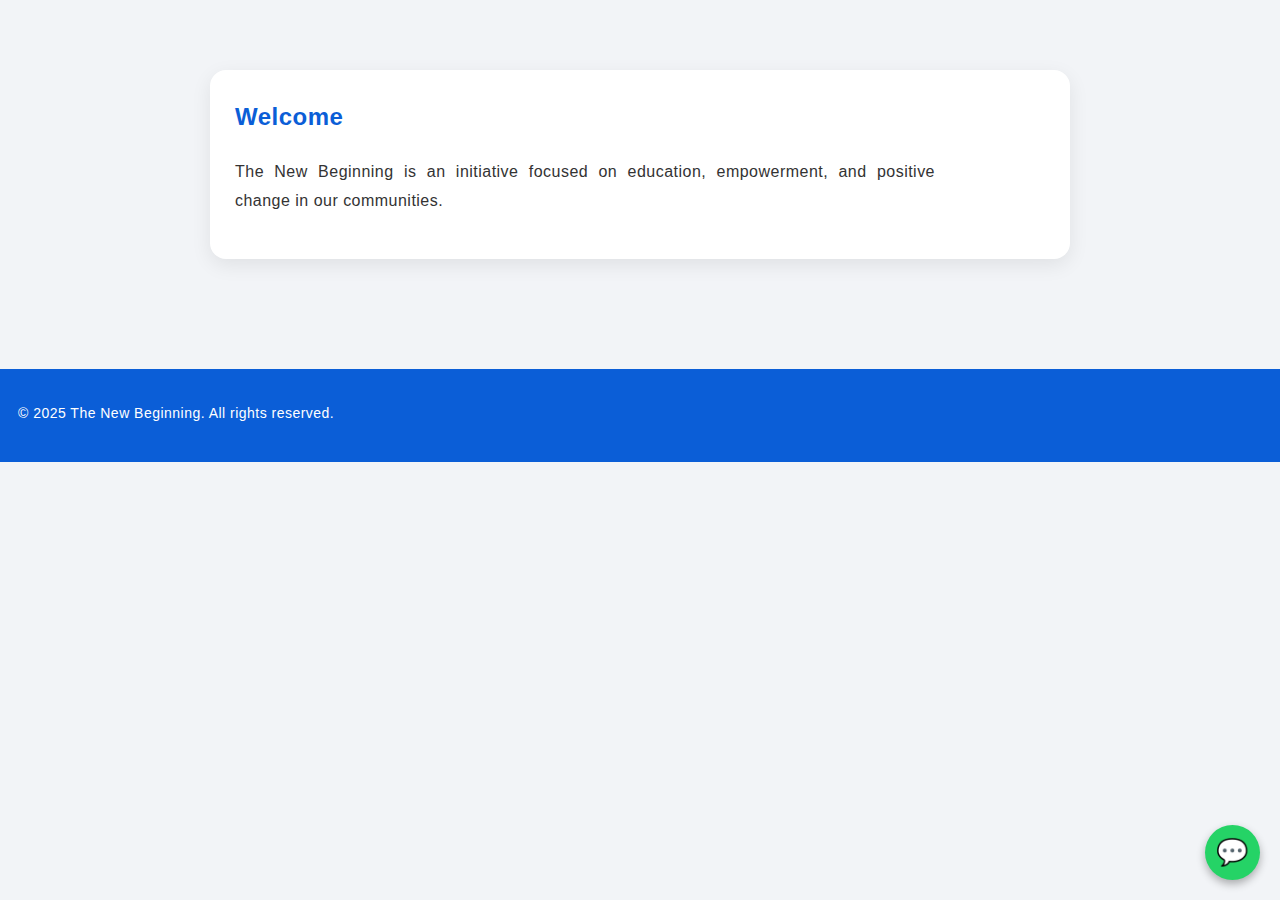
<file: index.html>
<!DOCTYPE html>
<html lang="en">
<head>
  <meta charset="UTF-8">
  <title>The New Beginning</title>
  <meta name="viewport" content="width=device-width, initial-scale=1.0">
  <link rel="stylesheet" href="css/style.css">
</head>

<body>

<head>
    <meta charset="UTF-8">
    <title>The New Beginning</title>

    <!-- Mobile responsiveness -->
    <meta name="viewport" content="width=device-width, initial-scale=1.0">

    <!-- Google Font -->
    <link href="https://fonts.googleapis.com/css2?family=Lato:wght@300;400;700&display=swap" rel="stylesheet">

    <!-- Main stylesheet -->
    <link rel="stylesheet" href="css/style.css">
</head>

<main class="content">
  <section>
    <h2>Welcome</h2>
    <p>
      The New Beginning is an initiative focused on education,
      empowerment, and positive change in our communities.
    </p>
  </section>
</main>

<footer class="site-footer">
  <p>© 2025 The New Beginning. All rights reserved.</p>
</footer>
<!-- WhatsApp Floating Button -->
<a
  href="https://wa.me/237677441880?text=Hello%20I%20would%20like%20to%20learn%20more%20about%20The%20New%20Beginning"
  class="whatsapp-float"
  target="_blank"
  aria-label="Chat with us on WhatsApp"
>
  💬
</a>
</body>
</html>
</file>
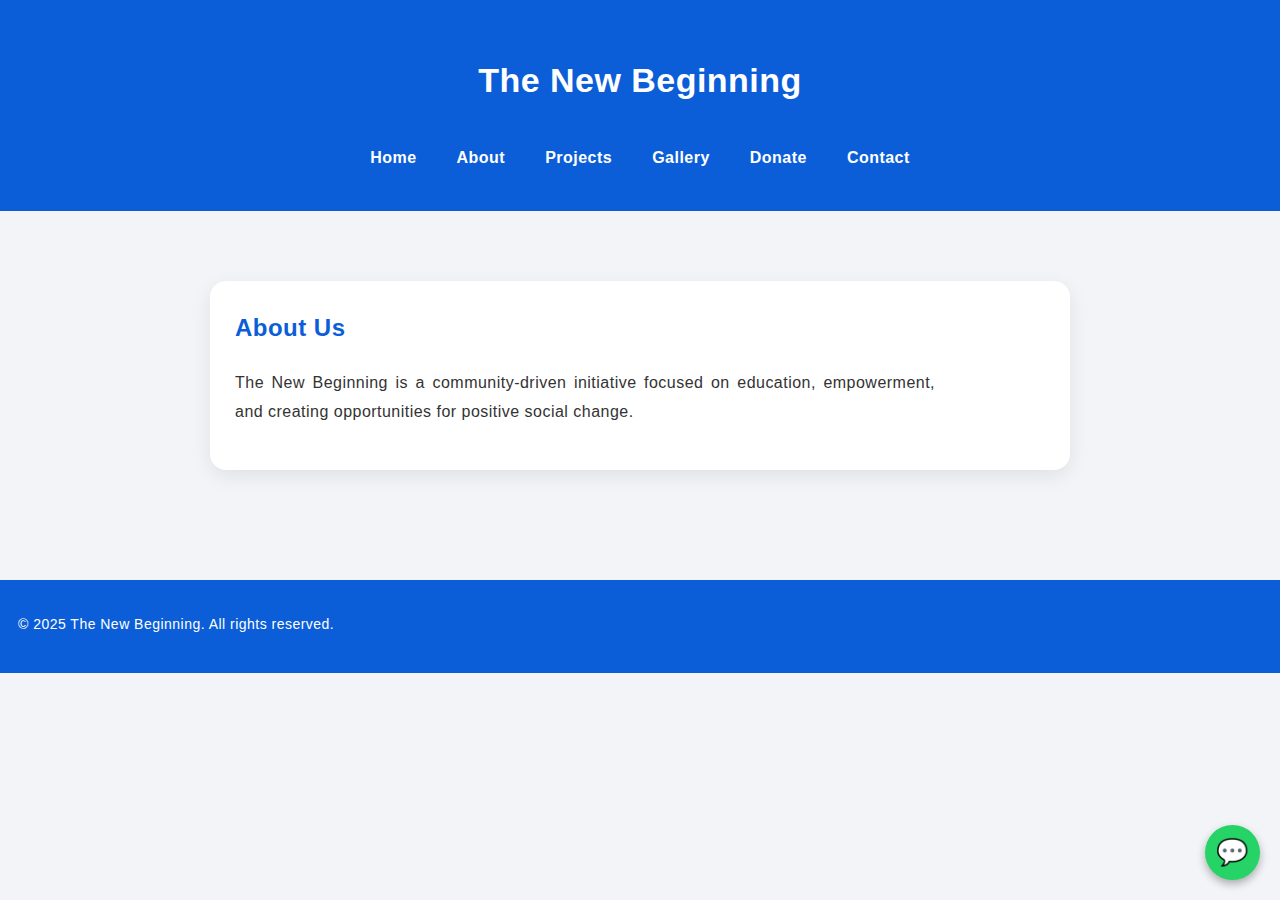
<file: about.html>
<!DOCTYPE html>
<html lang="en">
<head>
    <meta charset="UTF-8">
    <title>About | The New Beginning</title>

    <!-- Mobile responsiveness -->
    <meta name="viewport" content="width=device-width, initial-scale=1.0">

    <!-- Google Font -->
    <link href="https://fonts.googleapis.com/css2?family=Lato:wght@300;400;700&display=swap" rel="stylesheet">

    <!-- Main stylesheet -->
    <link rel="stylesheet" href="css/style.css">
</head>

<body>

<header class="site-header">
  <h1>The New Beginning</h1>

  <nav class="site-nav">
    <a href="index.html">Home</a>
    <a href="about.html">About</a>
    <a href="projects.html">Projects</a>
    <a href="gallery.html">Gallery</a>
    <a href="donate.html">Donate</a>
    <a href="contact.html">Contact</a>
  </nav>
</header>

<main class="content">
  <section>
    <h2>About Us</h2>
<p>
  The New Beginning is a community-driven initiative focused on education,
  empowerment, and creating opportunities for positive social change.
</p>
  </section>
</main>

<footer class="site-footer">
  <p>© 2025 The New Beginning. All rights reserved.</p>
</footer>
<!-- WhatsApp Floating Button -->
<a
  href="https://wa.me/237677441880?text=Hello%20I%20would%20like%20to%20learn%20more%20about%20The%20New%20Beginning"
  class="whatsapp-float"
  target="_blank"
  aria-label="Chat with us on WhatsApp"
>
  💬
</a>
</body>
</html>
</file>
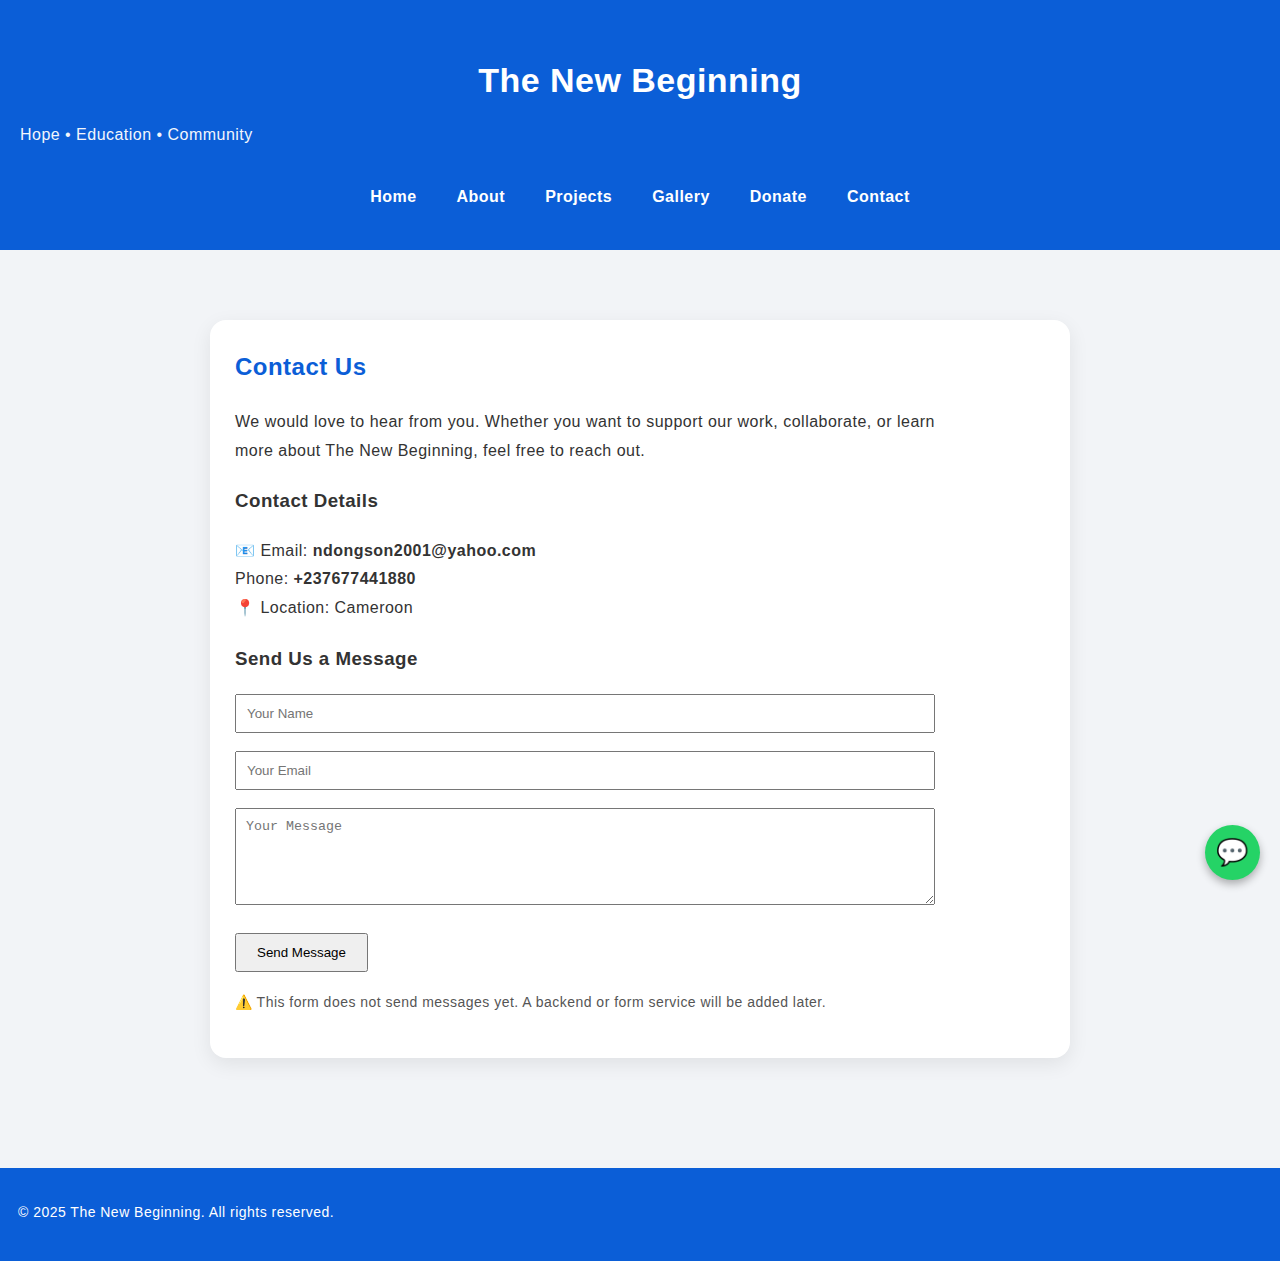
<file: contact.html>
<!DOCTYPE html>
<html lang="en">
<head>
  <meta charset="UTF-8">
  <title>Contact | The New Beginning</title>
  <meta name="viewport" content="width=device-width, initial-scale=1.0">
  <link rel="stylesheet" href="css/style.css">
</head>

<body>

<header class="site-header">
  <h1>The New Beginning</h1>
  <p>Hope • Education • Community</p>

  <nav class="site-nav">
    <a href="index.html">Home</a>
    <a href="about.html">About</a>
    <a href="projects.html">Projects</a>
    <a href="gallery.html">Gallery</a>
    <a href="donate.html">Donate</a>
    <a href="contact.html">Contact</a>
  </nav>
</header>

<main class="content">
  <section>
    <h2>Contact Us</h2>

    <p>
      We would love to hear from you.  
      Whether you want to support our work, collaborate, or learn more about
      The New Beginning, feel free to reach out.
    </p>

    <h3>Contact Details</h3>
    <p>
      📧 Email: <strong>ndongson2001@yahoo.com</strong><br>
      Phone: <strong>+237677441880</strong><br>
      📍 Location: Cameroon
    </p>

    <h3>Send Us a Message</h3>

    <!-- SIMPLE CONTACT FORM (static for now) -->
    <form>
      <p>
        <input type="text" placeholder="Your Name" style="width:100%; padding:10px;">
      </p>

      <p>
        <input type="email" placeholder="Your Email" style="width:100%; padding:10px;">
      </p>

      <p>
        <textarea placeholder="Your Message" rows="5" style="width:100%; padding:10px;"></textarea>
      </p>

      <p>
        <button type="submit" style="padding:10px 20px;">
          Send Message
        </button>
      </p>
    </form>

    <p style="font-size:14px; color:#555;">
      ⚠️ This form does not send messages yet.
      A backend or form service will be added later.
    </p>

  </section>
</main>

<footer class="site-footer">
  <p>© 2025 The New Beginning. All rights reserved.</p>
</footer>
<!-- WhatsApp Floating Button -->
<a
  href="https://wa.me/237677441880?text=Hello%20I%20would%20like%20to%20learn%20more%20about%20The%20New%20Beginning"
  class="whatsapp-float"
  target="_blank"
  aria-label="Chat with us on WhatsApp"
>
  💬
</a>
</body>
</html>
</file>
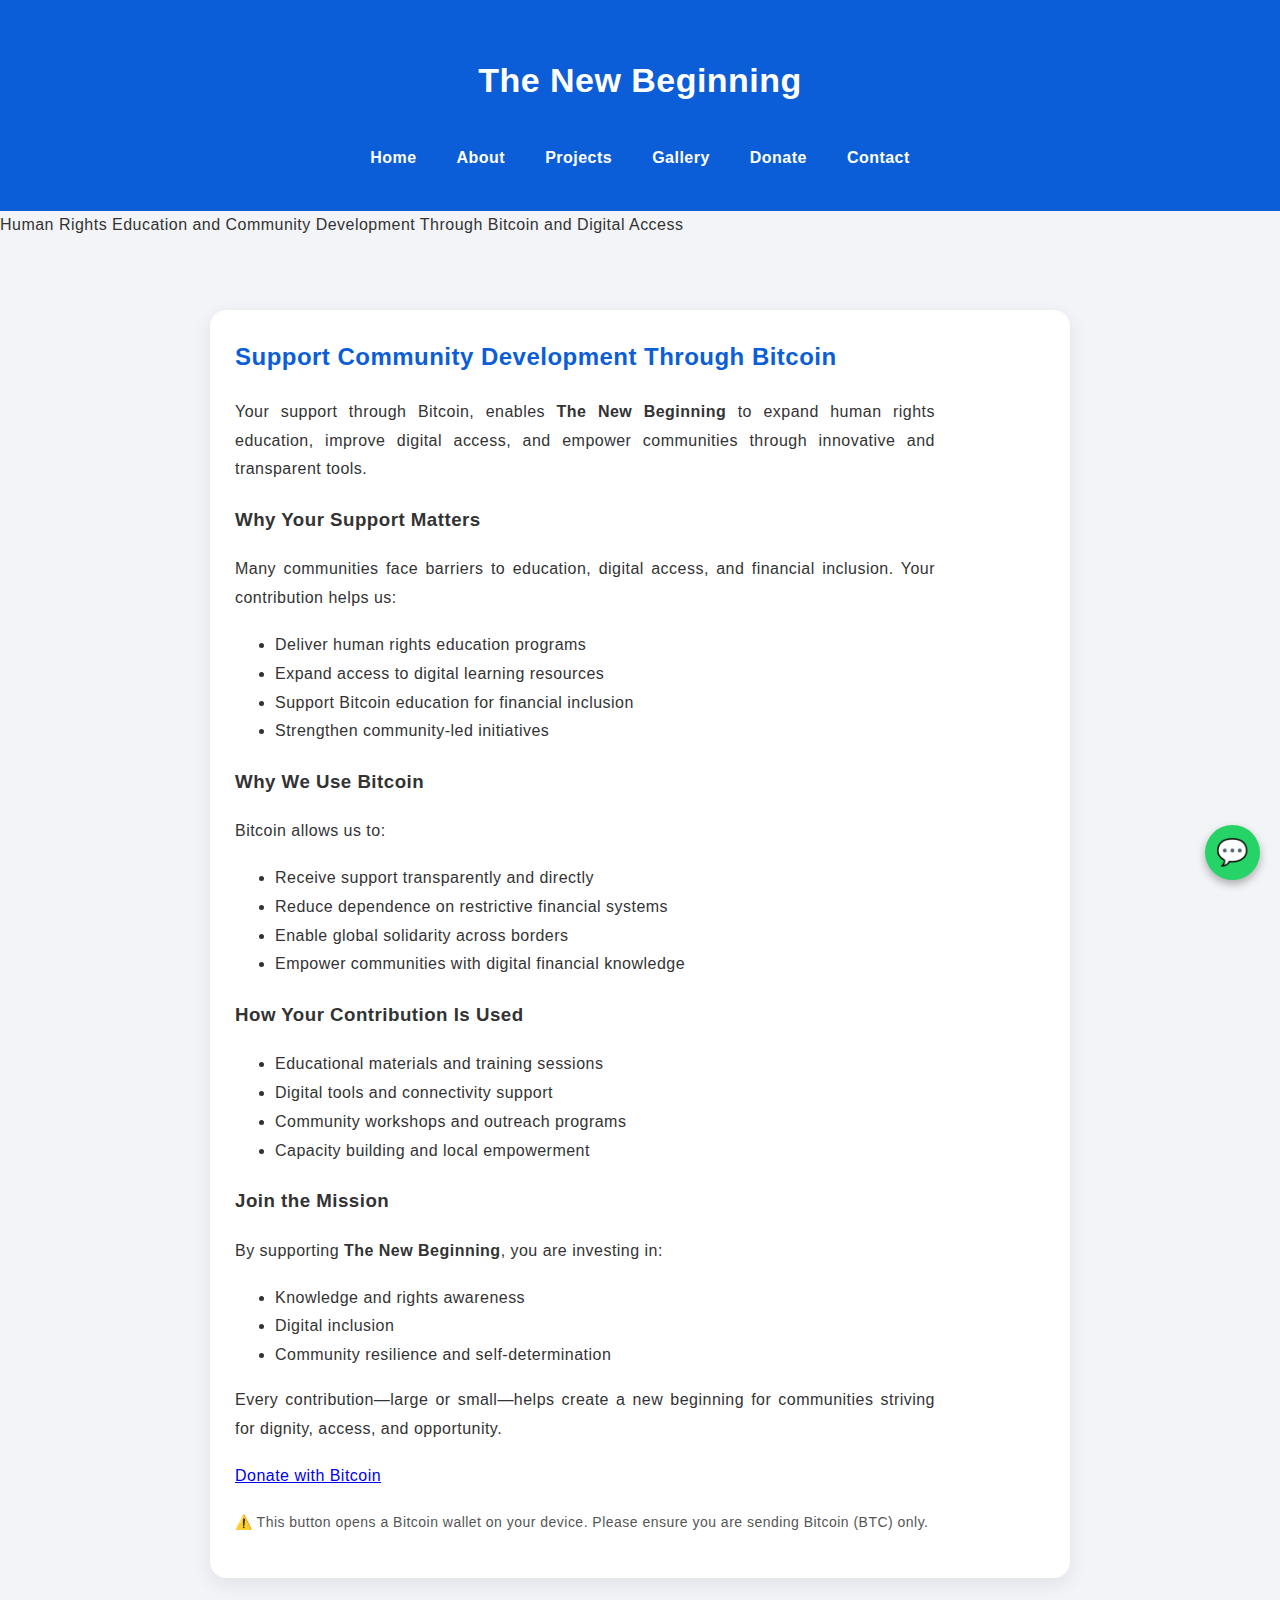
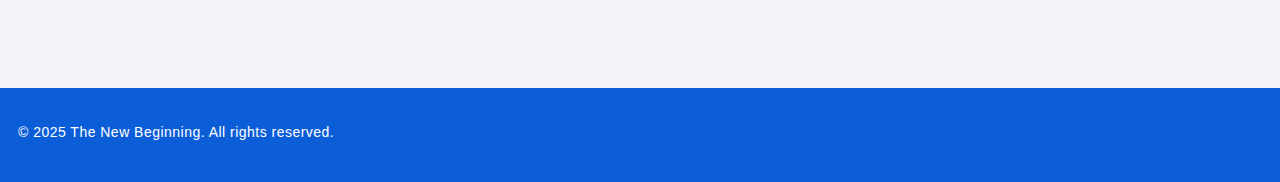
<file: donate.html>
<!DOCTYPE html>
<html lang="en">
<head>
    <meta charset="UTF-8">
    <title>Donate | The New Beginning</title>

    <!-- Mobile responsiveness -->
    <meta name="viewport" content="width=device-width, initial-scale=1.0">

    <!-- Google Font -->
    <link href="https://fonts.googleapis.com/css2?family=Lato:wght@300;400;700&display=swap" rel="stylesheet">

    <!-- Main stylesheet -->
    <link rel="stylesheet" href="css/style.css">
</head>

<body>

<header class="site-header">
  <h1>The New Beginning</h1>

  <nav class="site-nav">
    <a href="index.html">Home</a>
    <a href="about.html">About</a>
    <a href="projects.html">Projects</a>
    <a href="gallery.html">Gallery</a>
    <a href="donate.html">Donate</a>
    <a href="contact.html">Contact</a>
  </nav>
</header>
<div class="slogan-bar">
  <div class="slogan-text">
    Human Rights Education and Community Development Through Bitcoin and Digital Access
  </div>
</div>
<main class="content">
  <section>
    
    <h2>Support Community Development Through Bitcoin</h2>

    <p>
      Your support through Bitcoin, enables <strong>The New Beginning</strong> to expand human rights
      education, improve digital access, and empower communities through innovative
      and transparent tools.
    </p>

    <h3>Why Your Support Matters</h3>

    <p>
      Many communities face barriers to education, digital access, and financial
      inclusion. Your contribution helps us:
    </p>

    <ul>
      <li>Deliver human rights education programs</li>
      <li>Expand access to digital learning resources</li>
      <li>Support Bitcoin education for financial inclusion</li>
      <li>Strengthen community-led initiatives</li>
    </ul>

    <h3>Why We Use Bitcoin</h3>

    <p>
      Bitcoin allows us to:
    </p>

    <ul>
      <li>Receive support transparently and directly</li>
      <li>Reduce dependence on restrictive financial systems</li>
      <li>Enable global solidarity across borders</li>
      <li>Empower communities with digital financial knowledge</li>
    </ul>

    <h3>How Your Contribution Is Used</h3>

    <ul>
      <li>Educational materials and training sessions</li>
      <li>Digital tools and connectivity support</li>
      <li>Community workshops and outreach programs</li>
      <li>Capacity building and local empowerment</li>
    </ul>

    <h3>Join the Mission</h3>

    <p>
      By supporting <strong>The New Beginning</strong>, you are investing in:
    </p>

    <ul>
      <li>Knowledge and rights awareness</li>
      <li>Digital inclusion</li>
      <li>Community resilience and self-determination</li>
    </ul>

    <p>
      Every contribution—large or small—helps create a new beginning for communities
      striving for dignity, access, and opportunity.
    </p>


    <!-- BITCOIN DONATION BUTTON -->
    <a
      class="donate-btn"
      href="bitcoin:bc1q5ptf3schz7yz3yp0ekh5jrlqf5le2e2m37zmvfv7tp4t3xfhmtrsflrsz2"
    >
      Donate with Bitcoin
    </a>

    <p style="margin-top:20px; font-size:14px; color:#555;">
      ⚠️ This button opens a Bitcoin wallet on your device.
      Please ensure you are sending Bitcoin (BTC) only.
    </p>

  </section>
</main>

<footer class="site-footer">
  <p>© 2025 The New Beginning. All rights reserved.</p>
</footer>

<!-- WhatsApp Floating Button -->
<a
  href="https://wa.me/237677441880?text=Hello%20I%20would%20like%20to%20learn%20more%20about%20The%20New%20Beginning"
  class="whatsapp-float"
  target="_blank"
  aria-label="Chat with us on WhatsApp"
>
  💬
</a>

</body>
</html>
</file>
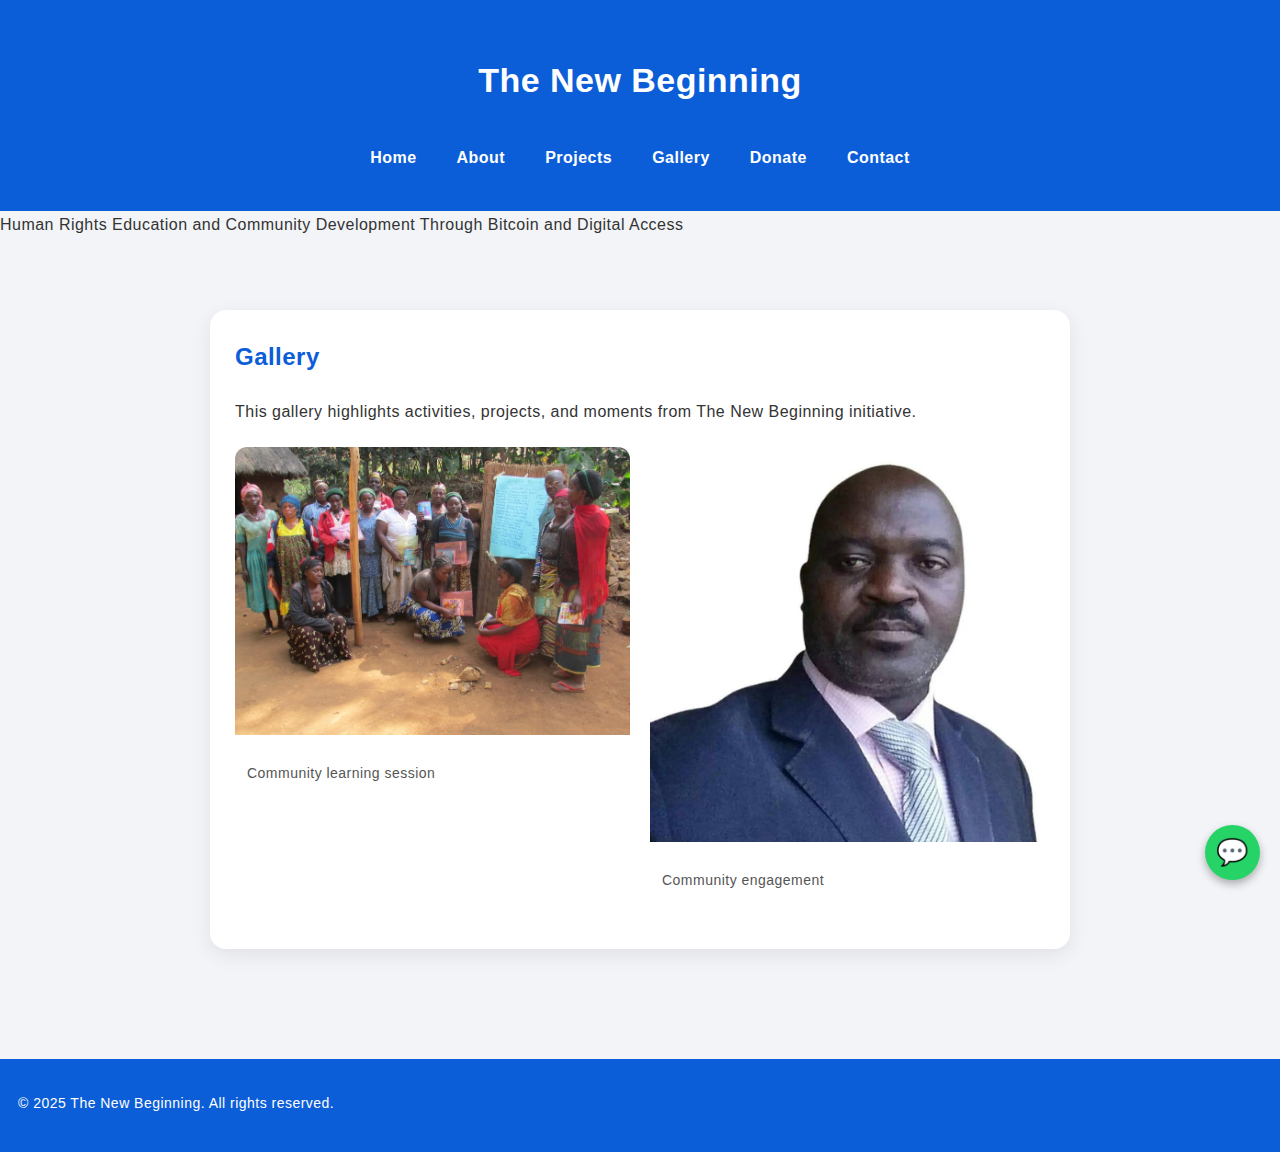
<file: gallery.html>
<!DOCTYPE html>
<html lang="en">
<head>
    <meta charset="UTF-8">
    <title>Gallery | The New Beginning</title>

    <!-- Mobile responsiveness -->
    <meta name="viewport" content="width=device-width, initial-scale=1.0">

    <!-- Google Font -->
    <link href="https://fonts.googleapis.com/css2?family=Lato:wght@300;400;700&display=swap" rel="stylesheet">

    <!-- Main stylesheet -->
    <link rel="stylesheet" href="css/style.css">
</head>

<body>

<header class="site-header">
  <h1>The New Beginning</h1>

  <nav class="site-nav">
    <a href="index.html">Home</a>
    <a href="about.html">About</a>
    <a href="projects.html">Projects</a>
    <a href="gallery.html">Gallery</a>
    <a href="donate.html">Donate</a>
    <a href="contact.html">Contact</a>
  </nav>
</header>
<div class="slogan-bar">
  <div class="slogan-text">
    Human Rights Education and Community Development Through Bitcoin and Digital Access
  </div>
</div>
<main class="content">
  <section>
    <h2>Gallery</h2>
    <p>
      This gallery highlights activities, projects, and moments from
      The New Beginning initiative.
    </p>

    <div class="gallery">
      <div class="gallery-item">
        <img src="images/image1.jpg" alt="Community learning session">
        <p>Community learning session</p>
      </div>

      <div class="gallery-item">
        <img src="images/image2.jpg" alt="Community engagement">
        <p>Community engagement</p>
      </div>
    </div>
  </section>
</main>

<footer class="site-footer">
  <p>© 2025 The New Beginning. All rights reserved.</p>
</footer>

<!-- WhatsApp Floating Button -->
<a
  href="https://wa.me/237677441880?text=Hello%20I%20would%20like%20to%20learn%20more%20about%20The%20New%20Beginning"
  class="whatsapp-float"
  target="_blank"
  aria-label="Chat with us on WhatsApp"
>
  💬
</a>

</body>
</html>
</file>
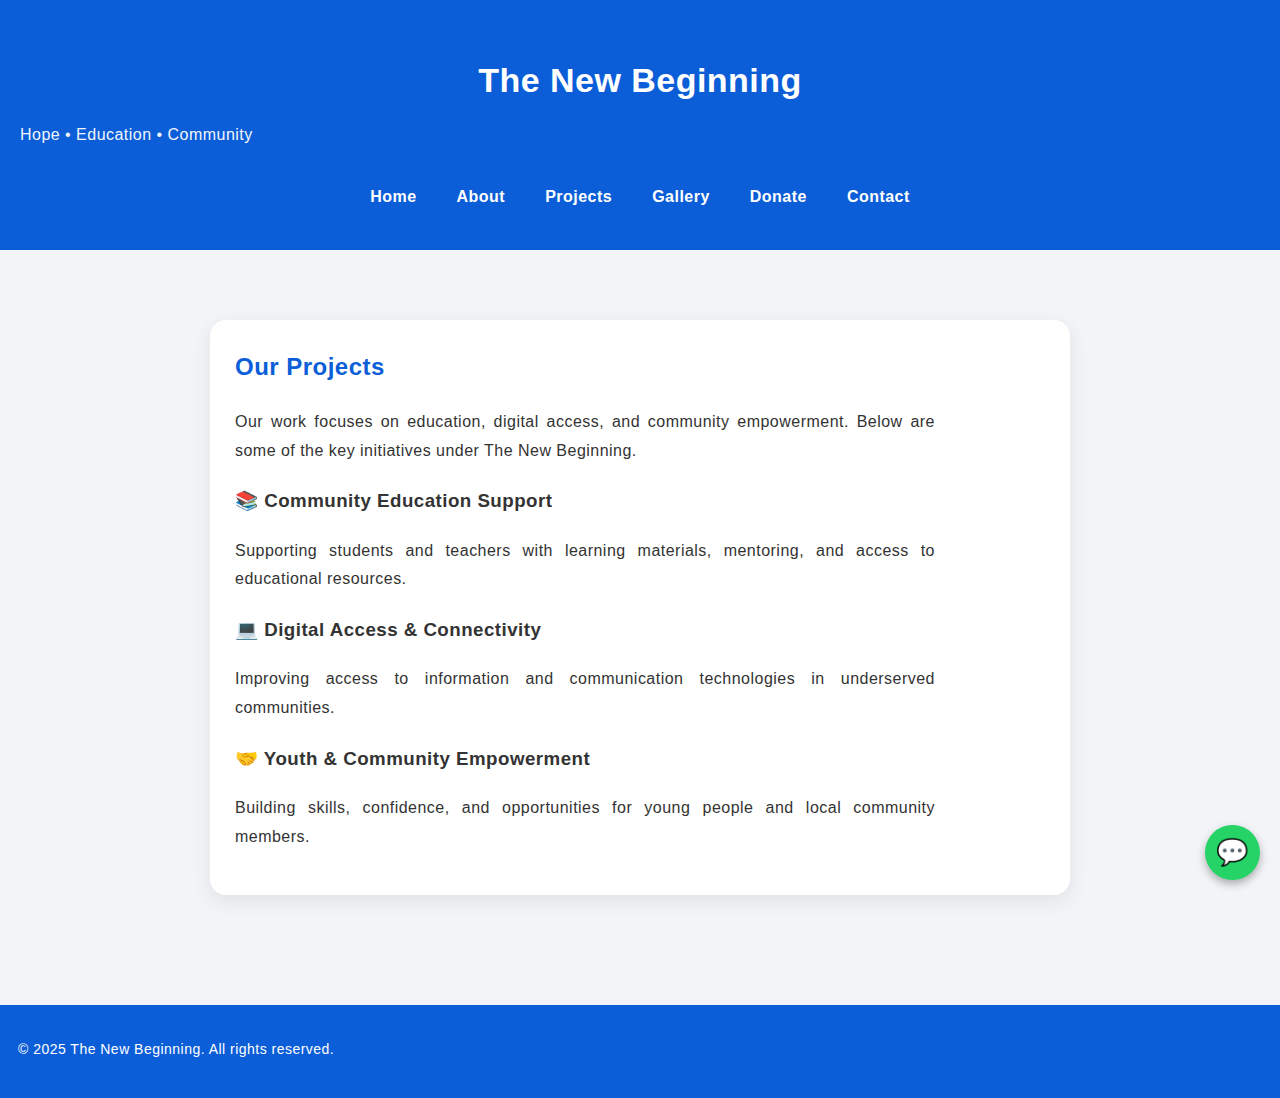
<file: projects.html>
<!DOCTYPE html>
<html lang="en">
<head>
    <meta charset="UTF-8">
    <title>Projects | The New Beginning</title>

    <!-- Mobile responsiveness -->
    <meta name="viewport" content="width=device-width, initial-scale=1.0">

    <!-- Google Font -->
    <link href="https://fonts.googleapis.com/css2?family=Lato:wght@300;400;700&display=swap" rel="stylesheet">

    <!-- Main stylesheet -->
    <link rel="stylesheet" href="css/style.css">
</head>

<body>

<header class="site-header">
  <h1>The New Beginning</h1>
  <p>Hope • Education • Community</p>

  <nav class="site-nav">
    <a href="index.html">Home</a>
    <a href="about.html">About</a>
    <a href="projects.html">Projects</a>
    <a href="gallery.html">Gallery</a>
    <a href="donate.html">Donate</a>
    <a href="contact.html">Contact</a>
  </nav>
</header>

<main class="content">
  <section>
    <h2>Our Projects</h2>

    <p>
      Our work focuses on education, digital access, and community empowerment.
      Below are some of the key initiatives under The New Beginning.
    </p>

    <h3>📚 Community Education Support</h3>
    <p>
      Supporting students and teachers with learning materials, mentoring,
      and access to educational resources.
    </p>

    <h3>💻 Digital Access & Connectivity</h3>
    <p>
      Improving access to information and communication technologies in
      underserved communities.
    </p>

    <h3>🤝 Youth & Community Empowerment</h3>
    <p>
      Building skills, confidence, and opportunities for young people and
      local community members.
    </p>

  </section>
</main>

<footer class="site-footer">
  <p>© 2025 The New Beginning. All rights reserved.</p>
</footer>
<!-- WhatsApp Floating Button -->
<a
  href="https://wa.me/237677441880?text=Hello%20I%20would%20like%20to%20learn%20more%20about%20The%20New%20Beginning"
  class="whatsapp-float"
  target="_blank"
  aria-label="Chat with us on WhatsApp"
>
  💬
</a>
</body>
</html>
</file>
<file: css/style.css>
/* Global typography */
body {
    font-family: 'Lato', sans-serif;
    font-size: 16px;
    line-height: 1.8;
    letter-spacing: 0.03em;
    color: #333;
    background-color: #f9f9f9;
}

body {
    font-family: 'Lato', sans-serif;
    font-size: 16px;
    line-height: 1.8;
    letter-spacing: 0.03em;
    color: #333;
}
p {
    margin-bottom: 18px;
    max-width: 700px;
    text-align: justify;
}

/* ===== GLOBAL RESET ===== */
* {
  box-sizing: border-box;
}

body {
  margin: 0;
  font-family: Arial, Helvetica, sans-serif;
  background: #f2f4f7;
  color: #333;
}

/* ===== HEADER ===== */
.site-header {
  width: 100%;
  background: #0b5ed7;
  color: white;
  text-align: center;
  padding: 50px 20px 30px;
}

.site-header h1 {
  margin: 0;
  font-size: 34px;
}

.site-header p {
  margin-top: 10px;
  font-size: 16px;
  opacity: 0.95;
}

/* ===== NAVIGATION ===== */
.site-nav {
  margin-top: 25px;
  display: flex;
  justify-content: center;
  flex-wrap: wrap;
  gap: 12px;
}

.site-nav a {
  color: white;
  text-decoration: none;
  padding: 8px 14px;
  font-weight: bold;
  border-radius: 6px;
}

.site-nav a:hover {
  background: rgba(255, 255, 255, 0.2);
}

/* ===== MAIN CONTENT ===== */
.content {
  max-width: 900px;
  margin: auto;
  padding: 40px 20px;
}

.content h2 {
  margin-top: 0;
  color: #0b5ed7;
}

/* ===== GALLERY ===== */
.gallery {
  display: grid;
  grid-template-columns: repeat(auto-fit, minmax(180px, 1fr));
  gap: 20px;
  margin-top: 20px;
}

.gallery-item {
  background: white;
  border-radius: 12px;
  overflow: hidden;
  text-align: center;
}

.gallery-item img {
  width: 100%;
  display: block;
}

.gallery-item p {
  padding: 12px;
  font-size: 14px;
  color: #555;
}

/* ===== FOOTER ===== */
.site-footer {
  background: #0b5ed7;
  color: white;
  text-align: center;
  padding: 18px;
  font-size: 14px;
  margin-top: 40px;
}
/* WhatsApp Floating Button */
.whatsapp-float {
  position: fixed;
  bottom: 20px;
  right: 20px;
  background: #25D366;
  color: white;
  width: 55px;
  height: 55px;
  border-radius: 50%;
  text-align: center;
  font-size: 26px;
  line-height: 55px;
  box-shadow: 0 4px 8px rgba(0,0,0,0.3);
  z-index: 1000;
  text-decoration: none;
}

.whatsapp-float:hover {
  background: #1ebe5d;
}

/* Content Frame (Card Layout) */
.content section {
  background: #ffffff;
  border-radius: 16px;
  padding: 25px;
  margin: 30px auto;
  max-width: 900px;
  box-shadow: 0 6px 20px rgba(0, 0, 0, 0.08);
}
</file>
